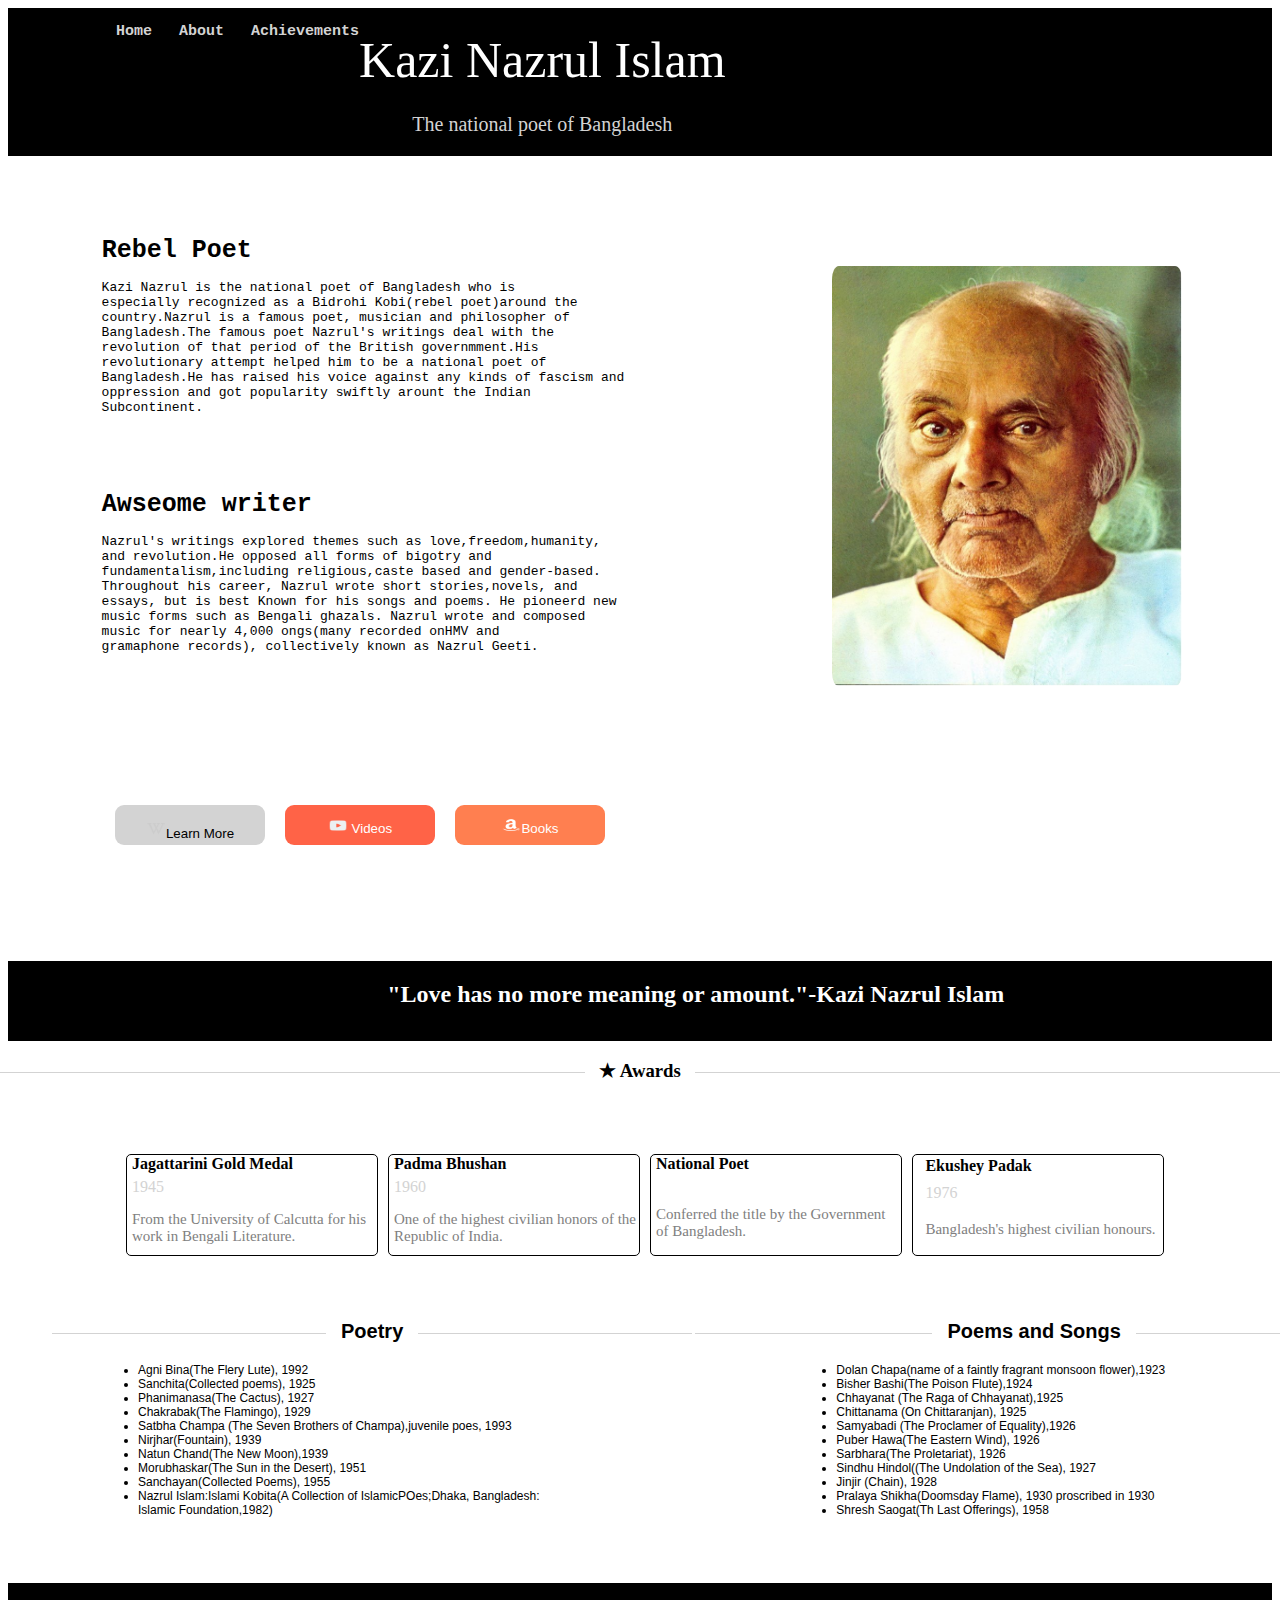
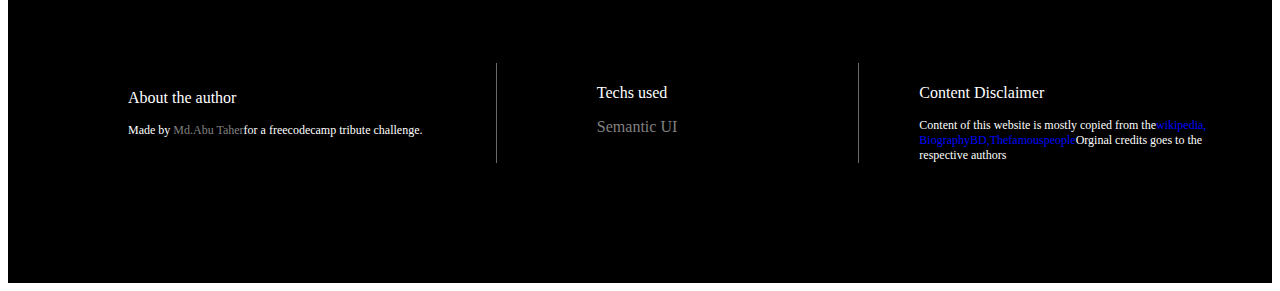
<file: index.html>
<!DOCTYPE html>
<html lang="en">
  <head>
    <meta charset="UTF-8" />
    <meta http-equiv="X-UA-Compatible" content="IE=edge" />
    <meta name="viewport" content="width=device-width, initial-scale=1.0" />
    <title>Document</title>
    <link rel="stylesheet" href="style1.css" />
  </head>
  <body>
     
      <article>
        <section class="note">
          <div class="main">
              <span class="demo"><pre>            Home   About   Achievements</span></header></pre>
          </div>
          <div class="main">
          <p id="paragraph">Kazi Nazrul Islam</p>
          <p id="para1">The national poet of Bangladesh</p>
          </header>
        </div>
       </section>

    <section>
        <img src="./author.jpg" alt="author photo"  width="350" height="420"class="author">
        
        <p id="para2">
            
        <pre>
            <b style="font-size:25px">Rebel Poet</b>
            
            Kazi Nazrul is the national poet of Bangladesh who is
            especially recognized as a Bidrohi Kobi(rebel poet)around the 
            country.Nazrul is a famous poet, musician and philosopher of
            Bangladesh.The famous poet Nazrul's writings deal with the 
            revolution of that period of the British governmment.His
            revolutionary attempt helped him to be a national poet of
            Bangladesh.He has raised his voice against any kinds of fascism and
            oppression and got popularity swiftly arount the Indian 
            Subcontinent. <br><br><br><br><br>
            <b style="font-size:25px">Awseome writer</b><br>
            Nazrul's writings explored themes such as love,freedom,humanity,
            and revolution.He opposed all forms of bigotry and
            fundamentalism,including religious,caste based and gender-based.
            Throughout his career, Nazrul wrote short stories,novels, and
            essays, but is best Known for his songs and poems. He pioneerd new
            music forms such as Bengali ghazals. Nazrul wrote and composed
            music for nearly 4,000 ongs(many recorded onHMV and
            gramaphone records), collectively known as Nazrul Geeti.
            </p>
        </pre>
        <div class="center">
        <button type="submit" value="Learn More" class="btn1"><img src="icons8-wikipedia-32.png" style="width:20px;height: 20px;opacity:6 ;">Learn More</button>
        <button type="submit" value="Videos" class="btn2"><img src="icons8-youtube-24.png" style="width:20px;height: 15px;"> Videos</button>
        <button type="submit" value="Books"  class="btn3"><img src="icons8-amazon-24.png" style="width:20px;height: 15px;">Books</button>
        </div>
        <br><br>
        <div class="note" style="height:80px;">
         <h2 style="color:white; margin-left: 30%;">"Love has no more meaning or amount."-Kazi Nazrul Islam</h2><br><br>
        </div>
        <h3>★ Awards</h3>
        <section class="center">
        <div class="divi"><b style="margin-left:5px;">Jagattarini Gold Medal</b>
                                  <span id="spanid">1945</span>
                                  <p class="para3">
                                  From the University of Calcutta for his work in Bengali Literature.</p></div>
        <div class="divi"><b style="margin-left:5px;">Padma Bhushan</b>
          <span id="spanid">1960</span>
          <p class="para3">One of the highest civilian honors of the Republic of India.</p></div>
        </div>
        <div class="divi"><b style="margin-left:5px;">National Poet</b><br>
        <p class="para3">Conferred the title by the Government of Bangladesh.</p></div>
        <div class="divi"><b style="margin-left:5px;">Ekushey Padak</b>
          <span id="spanid">1976</span>
          <p class="para3">Bangladesh's highest civilian honours.</p></div>
        </section>
        <div class="twodiv">
          
            <div class="left">
              <b><p class="para4" style="font-size:20px;">Poetry</p></b>
              <p>
                <ul>
                  <li>Agni Bina(The Flery Lute), 1992</li>
                    <li>Sanchita(Collected poems), 1925</li>
                    <li>Phanimanasa(The Cactus), 1927</li>
                    <li>Chakrabak(The Flamingo), 1929</li>
                    <li>Satbha Champa (The Seven Brothers of Champa),juvenile poes, 1993</li>
                    <li>Nirjhar(Fountain), 1939</li>
                    <li>Natun Chand(The New Moon),1939</li>
                    <li>Morubhaskar(The Sun in the Desert), 1951</li>
                    <li>Sanchayan(Collected Poems), 1955</li>
                    <li>Nazrul Islam:Islami Kobita(A Collection of IslamicPOes;Dhaka, Bangladesh:<br>
                      Islamic Foundation,1982)</li>
                </ul>
                </p></div>
                <div class="right">
                <b><p class="para4"style="font-size:20px;">Poems and Songs</p></b>
                  
                  <p>
                    <ul>
                      <li>Dolan Chapa(name of a faintly fragrant monsoon flower),1923</li>
                      <li>Bisher Bashi(The Poison Flute),1924</li>
                      <li>Chhayanat (The Raga of Chhayanat),1925</li>
                      <li>Chittanama (On Chittaranjan), 1925</li>
                      <li>Samyabadi (The Proclamer of Equality),1926</li>
                      <li>Puber Hawa(The Eastern Wind), 1926</li>
                      <li>Sarbhara(The Proletariat), 1926</li>
                      <li>Sindhu Hindol((The Undolation of the Sea), 1927</li>
                      <li>Jinjir (Chain), 1928</li>
                      <li>Pralaya Shikha(Doomsday Flame), 1930 proscribed in 1930</li>
                      <li>Shresh Saogat(Th Last Offerings), 1958</li>

                    </ul>
                  </p>
                </div>
              </div><br><br><br>
              <section class="note">
              <div class="final">
                 
              <br><br><p class="para5" style="margin-top: 70px;"> About the author</p>
              <p id=firstrow>Made by <span style="color:grey">Md.Abu Taher</span>for a freecodecamp tribute challenge.</p>
                
            </div>
            <div class="vl"></div>
            <div class="final1">
                 
              <br><br><p class="para6">Techs used</p>
             <span style="color:grey">Semantic UI</span></p>
                
            </div>
            <div class="vl" style="margin-right: 50px;"></div>
            <div class="final2">
                 
              <br><br><p class="para7">Content Disclaimer</p>
             <p style="color:white;font-size: 12px;">Content of this website is mostly copied from the<span style="color:blue">wikipedia,<br>BiographyBD,Thefamouspeople</span>Orginal credits goes to the<br> respective authors</p>
                
            </div>

              </section>
              </section>
              </article>
  </body>
</html>
          
        
        

        



           

        



    
       
    </section>

    <section>
        
    </section>

    

</article>
</file>
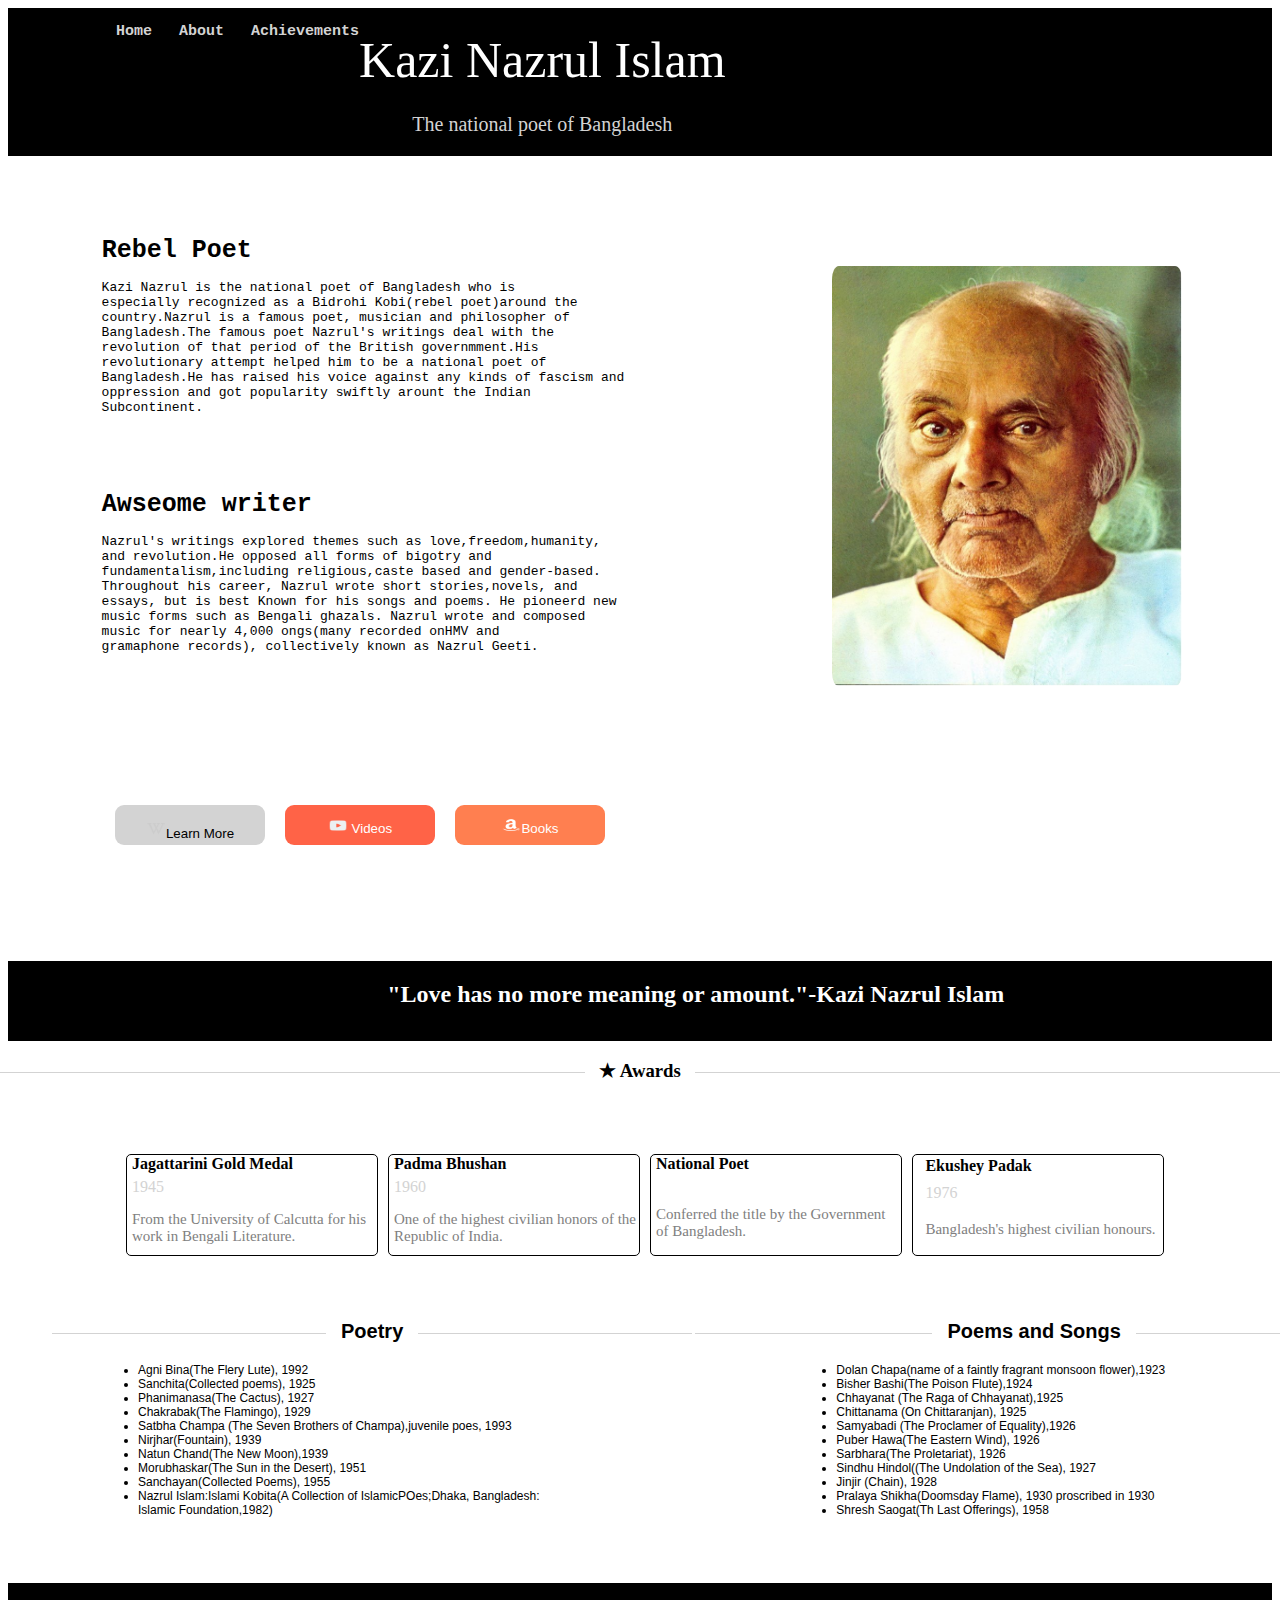
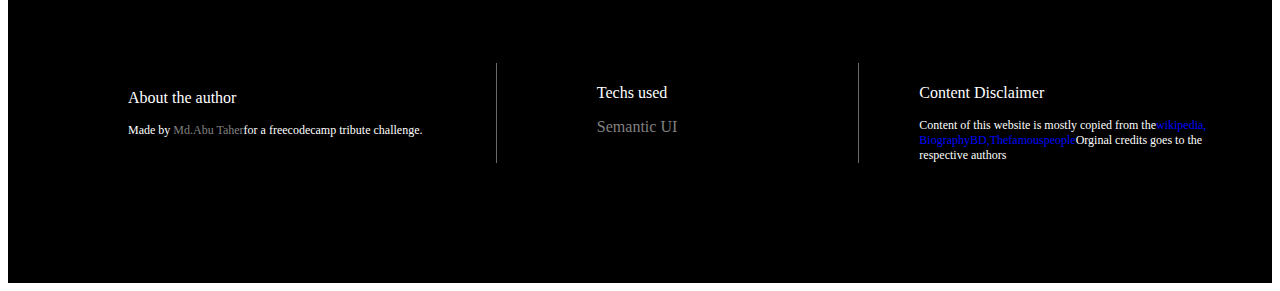
<file: laudpage.html>
<!DOCTYPE html>
<html lang="en">
  <head>
    <meta charset="UTF-8" />
    <meta http-equiv="X-UA-Compatible" content="IE=edge" />
    <meta name="viewport" content="width=device-width, initial-scale=1.0" />
    <title>Document</title>
    <link rel="stylesheet" href="style1.css" />
  </head>
  <body>
     
      <article>
        <section class="note">
          <div class="main">
              <span class="demo"><pre>            Home   About   Achievements</span></header></pre>
          </div>
          <div class="main">
          <p id="paragraph">Kazi Nazrul Islam</p>
          <p id="para1">The national poet of Bangladesh</p>
          </header>
        </div>
       </section>

    <section>
        <img src="./author.jpg" alt="author photo"  width="350" height="420"class="author">
        
        <p id="para2">
            
        <pre>
            <b style="font-size:25px">Rebel Poet</b>
            
            Kazi Nazrul is the national poet of Bangladesh who is
            especially recognized as a Bidrohi Kobi(rebel poet)around the 
            country.Nazrul is a famous poet, musician and philosopher of
            Bangladesh.The famous poet Nazrul's writings deal with the 
            revolution of that period of the British governmment.His
            revolutionary attempt helped him to be a national poet of
            Bangladesh.He has raised his voice against any kinds of fascism and
            oppression and got popularity swiftly arount the Indian 
            Subcontinent. <br><br><br><br><br>
            <b style="font-size:25px">Awseome writer</b><br>
            Nazrul's writings explored themes such as love,freedom,humanity,
            and revolution.He opposed all forms of bigotry and
            fundamentalism,including religious,caste based and gender-based.
            Throughout his career, Nazrul wrote short stories,novels, and
            essays, but is best Known for his songs and poems. He pioneerd new
            music forms such as Bengali ghazals. Nazrul wrote and composed
            music for nearly 4,000 ongs(many recorded onHMV and
            gramaphone records), collectively known as Nazrul Geeti.
            </p>
        </pre>
        <div class="center">
        <button type="submit" value="Learn More" class="btn1"><img src="icons8-wikipedia-32.png" style="width:20px;height: 20px;opacity:6 ;">Learn More</button>
        <button type="submit" value="Videos" class="btn2"><img src="icons8-youtube-24.png" style="width:20px;height: 15px;"> Videos</button>
        <button type="submit" value="Books"  class="btn3"><img src="icons8-amazon-24.png" style="width:20px;height: 15px;">Books</button>
        </div>
        <br><br>
        <div class="note" style="height:80px;">
         <h2 style="color:white; margin-left: 30%;">"Love has no more meaning or amount."-Kazi Nazrul Islam</h2><br><br>
        </div>
        <h3>★ Awards</h3>
        <section class="center">
        <div class="divi"><b style="margin-left:5px;">Jagattarini Gold Medal</b>
                                  <span id="spanid">1945</span>
                                  <p class="para3">
                                  From the University of Calcutta for his work in Bengali Literature.</p></div>
        <div class="divi"><b style="margin-left:5px;">Padma Bhushan</b>
          <span id="spanid">1960</span>
          <p class="para3">One of the highest civilian honors of the Republic of India.</p></div>
        </div>
        <div class="divi"><b style="margin-left:5px;">National Poet</b><br>
        <p class="para3">Conferred the title by the Government of Bangladesh.</p></div>
        <div class="divi"><b style="margin-left:5px;">Ekushey Padak</b>
          <span id="spanid">1976</span>
          <p class="para3">Bangladesh's highest civilian honours.</p></div>
        </section>
        <div class="twodiv">
          
            <div class="left">
              <b><p class="para4" style="font-size:20px;">Poetry</p></b>
              <p>
                <ul>
                  <li>Agni Bina(The Flery Lute), 1992</li>
                    <li>Sanchita(Collected poems), 1925</li>
                    <li>Phanimanasa(The Cactus), 1927</li>
                    <li>Chakrabak(The Flamingo), 1929</li>
                    <li>Satbha Champa (The Seven Brothers of Champa),juvenile poes, 1993</li>
                    <li>Nirjhar(Fountain), 1939</li>
                    <li>Natun Chand(The New Moon),1939</li>
                    <li>Morubhaskar(The Sun in the Desert), 1951</li>
                    <li>Sanchayan(Collected Poems), 1955</li>
                    <li>Nazrul Islam:Islami Kobita(A Collection of IslamicPOes;Dhaka, Bangladesh:<br>
                      Islamic Foundation,1982)</li>
                </ul>
                </p></div>
                <div class="right">
                <b><p class="para4"style="font-size:20px;">Poems and Songs</p></b>
                  
                  <p>
                    <ul>
                      <li>Dolan Chapa(name of a faintly fragrant monsoon flower),1923</li>
                      <li>Bisher Bashi(The Poison Flute),1924</li>
                      <li>Chhayanat (The Raga of Chhayanat),1925</li>
                      <li>Chittanama (On Chittaranjan), 1925</li>
                      <li>Samyabadi (The Proclamer of Equality),1926</li>
                      <li>Puber Hawa(The Eastern Wind), 1926</li>
                      <li>Sarbhara(The Proletariat), 1926</li>
                      <li>Sindhu Hindol((The Undolation of the Sea), 1927</li>
                      <li>Jinjir (Chain), 1928</li>
                      <li>Pralaya Shikha(Doomsday Flame), 1930 proscribed in 1930</li>
                      <li>Shresh Saogat(Th Last Offerings), 1958</li>

                    </ul>
                  </p>
                </div>
              </div><br><br><br>
              <section class="note">
              <div class="final">
                 
              <br><br><p class="para5" style="margin-top: 70px;"> About the author</p>
              <p id=firstrow>Made by <span style="color:grey">Md.Abu Taher</span>for a freecodecamp tribute challenge.</p>
                
            </div>
            <div class="vl"></div>
            <div class="final1">
                 
              <br><br><p class="para6">Techs used</p>
             <span style="color:grey">Semantic UI</span></p>
                
            </div>
            <div class="vl" style="margin-right: 50px;"></div>
            <div class="final2">
                 
              <br><br><p class="para7">Content Disclaimer</p>
             <p style="color:white;font-size: 12px;">Content of this website is mostly copied from the<span style="color:blue">wikipedia,<br>BiographyBD,Thefamouspeople</span>Orginal credits goes to the<br> respective authors</p>
                
            </div>

              </section>
          
        
        

        



           

        



    
       
    </section>

    <section>
        
    </section>

    

</article>
</file>
<file: style1.css>
.demo{
    font-size:15px;
    color:lightgray;
    font-weight:600;
    margin-top: 2em;
}
.head1{
    height: 60px;
}
.main{
    height: 20%;
}
#paragraph{
    font-size: 50px;
    color:white;
    font-weight:"600";
    display:grid;
    place-items:center;
    align-items:center;
    line-height: 0.1;
}
#para1{
    font-size:20px;
    color:lightgray;
    text-align: center;
}
.top{
    padding:2em;
    float:left;
    margin-left: 20%;
}
#para2{
    font-size: 20px;
    font-weight: 600;
    margin-left: 20%;
    padding: 1em;
    color:black;
}
.author{
    margin: 60px;
    margin-left: 90px;
    padding: 30px;
    border-radius: 9%;
    border-top:10px;
    float: right;
} 
.btn1{
    background-color:lightgray;
    color:black;
    justify-content: center;
    border:none;
    border-radius:9px;
    width:150px;
    cursor: pointer;
    height:40px;
    padding:1em;
    margin: 10px;
    padding-bottom: 4px;
    text-align: center;
    align-items: center;
    place-items: center ;
}
.btn2{
   background-color:tomato;
     color:white;
    justify-content: center;
    border:none;
    border-radius:9px;
    cursor: pointer;
    width:150px;
    height:40px;
    padding:1em;
    margin:10px;
}
.btn3{
    background-color:coral;
    border:none;
    color:white;
    justify-content:center;
    border-radius:9px;
    cursor: pointer;
    width:150px;
    height:40px;
    padding:1em;
    margin:10px;
}
.center {
    display: flex;
    justify-content: center;
    align-items: center;
    height: 200px;
}
h3 {
    overflow: ;visible;
    text-align: center;
}
h3:before,
h3:after {
    background-color:lightgrey;
    content: "";
    display: inline-block;
    height: 1px;
    position: relative;
    vertical-align: middle;
    width: 50%;
    
}
h3:before {
    right: 0.75em;
    margin-left: -50%;
    
}
h3:after {
    left: 0.75em;
    margin-right: -50%;
   
}
.divi{
    width: 250px; 
  border: 0.11px solid #000000;
  word-wrap: break-word;
  margin-top:10px;
  margin-left:10px;
  float:left;
  display: grid;
  grid-auto-flow: row;
    justify-content: center;
    align-items: center;
    height:100px;
    border-radius: 5px;

}
.para3{
    font-size:15px;
    color:gray;
    margin-left:5px;
}
#spanid{
    color:lightgray;
    margin-left:5px;
    margin-top:5px;
}
.twodiv{
    display: grid;
  grid-auto-flow:column;
  margin-left:10px;
}
.left{
    font-size:12px;
    margin-left:80px;
    font-family: 'Segoe UI', Tahoma, Geneva, Verdana, sans-serif;
}
.right{
    font-size:12px;
    margin-left:150px;
    font-family:'Segoe UI', Tahoma, Geneva, Verdana, sans-serif
}
.para4{
    overflow: ;visible;
    text-align: center;
}
.para4:before,
.para4:after { 
    content: "";
    background-color:lightgrey;
     display: inline-block;
    height: 1px;
    position: relative;
    vertical-align: middle;
    width: 50%;
    
}
.para4:before {
    right: 0.75em;
    margin-left: -20%;
    
}
.para4:after {
    left: 0.75em;
    margin-right: -20%;
   
}
.para5
{
    color:white;
   margin-top: 50px;
   margin-left: 70px;
}
.note{
    background-color: black;
    display: flex;
}
.final{
    margin-left: 50px;
    width:50%;
    height: 300px;

}
#firstrow{
    font-size:12px;
    margin-top: 10px;
    color:white;
    margin-left: 70px;

}
.final1{
    margin-left: 100px;
    width:30%;
    height: 300px;

}
.para6{
    color:white;
    margin-top: 65px;
}
.final2{
    margin-left: 10px;
    width:40%;
    height: 300px;
}
.para7{
    color:white;
    margin-top: 65px;


}
.vl {
    border-left: 1px solid rgb(107, 104, 104);
    height: 100px;
    left: 50%;
    margin-left: -3px;
    margin-top: 80px;
  }
</file>
